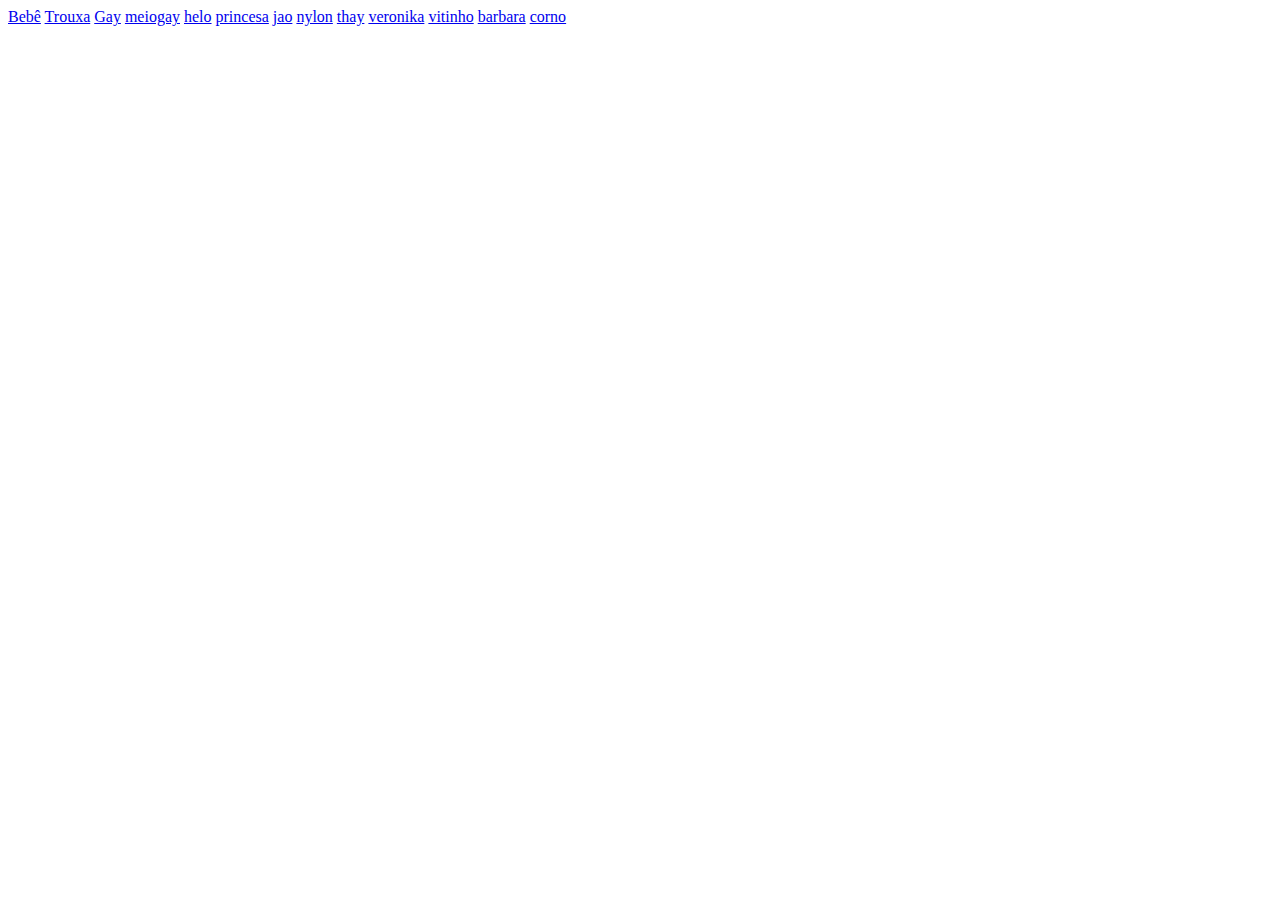
<file: index.html>
<!DOCTYPE html>
<html lang="pt-BR">
  <head>
    <meta charset="UTF-8" />
    <meta http-equiv="X-UA-Compatible" content="IE=edge" />
    <meta name="viewport" content="width=device-width, initial-scale=1.0" />
    <title>Administrativo</title>
  </head>
  <body>
    <a href="bebe.html">Bebê</a>
    <a href="trouxa.html">Trouxa</a>
    <a href="gay.html">Gay</a>
    <a href="meiogay.html">meiogay</a>
    <a href="helo.html">helo</a>
    <a href="princesa.html">princesa</a>
    <a href="jao.html">jao</a>
    <a href="nylon.html">nylon</a>
    <a href="thay.html">thay</a>
    <a href="veronika.html">veronika</a>
    <a href="vitinho.html">vitinho</a>
    <a href="barbara.html">barbara</a>
    <a href="corno.html">corno</a>
  </body>
</html>
</file>
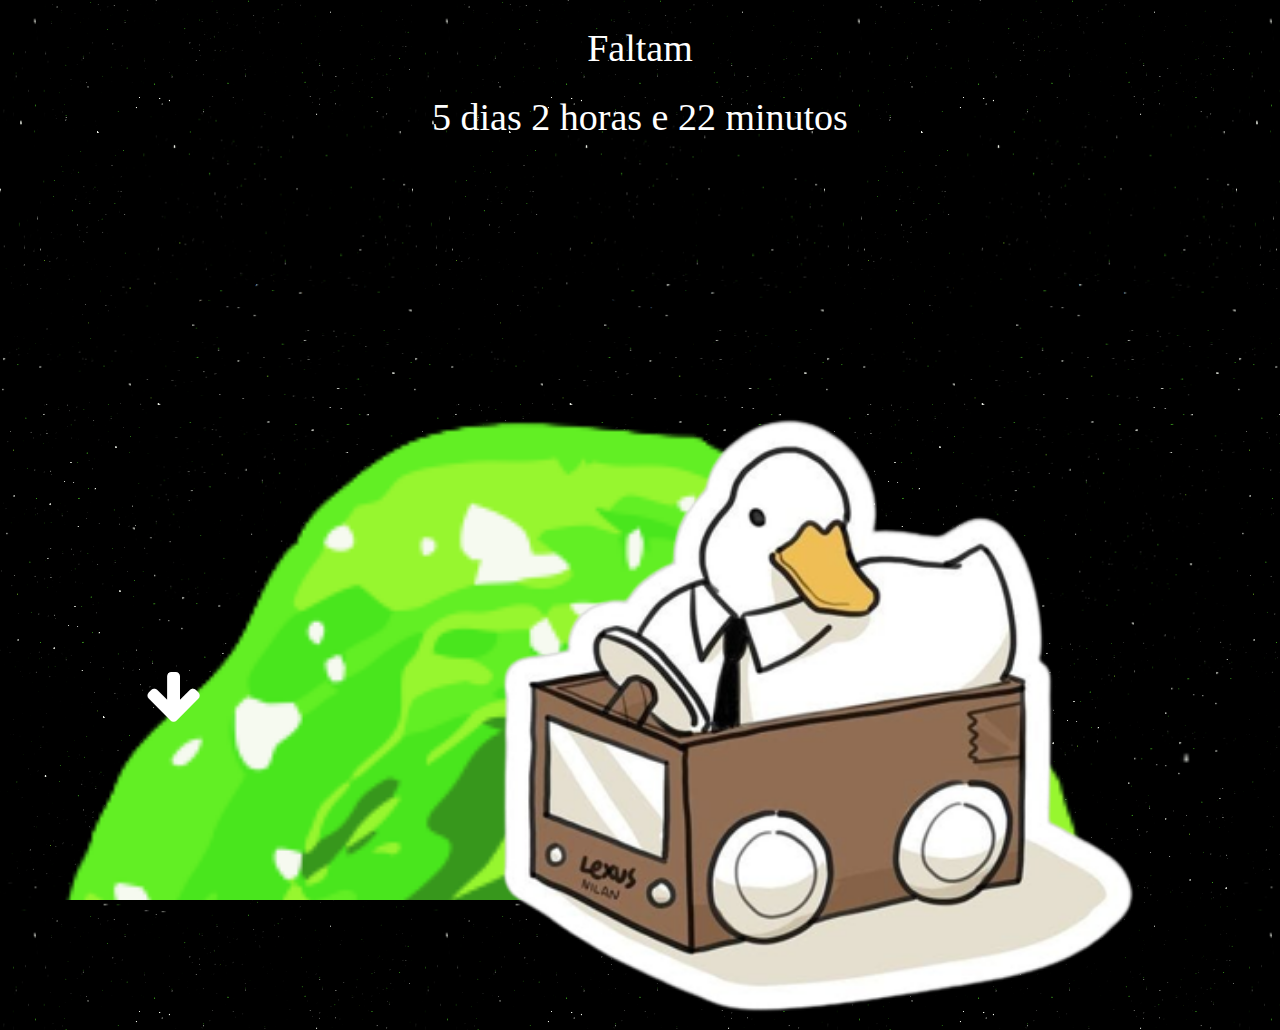
<file: amanda.html>
<!DOCTYPE html>
<html lang="pt-BR">
  <head>
    <meta charset="UTF-8" />
    <meta http-equiv="X-UA-Compatible" content="IE=edge" />
    <meta name="viewport" content="width=device-width, initial-scale=1.0" />
    <title>Convite</title>
    <script src="script/jquery-3.6.1.min.js"></script>
    <link rel="stylesheet" href="css/estilo.css" />
    <link rel="stylesheet" href="css/iphoneplus.css" />
    <link rel="stylesheet" href="font-awesome-4.7.0/css/font-awesome.min.css" />
    <script src="script/js.js"></script>
  </head>
  <body>
    <article id="background">
      <article id="container">
        <div id="cronometro">
          <p>Faltam</p>
          <p id="contador">5 dias 2 horas e 22 minutos</p>
        </div>
        <section id="principal">
          <p>
            Oie amandinha,<br />bem vim aqui te convidar para o meu aniversário
            de 18,conto com a sua presença
          </p>
        </section>
        <div id="seta-pato">
          <p><i class="fa fa-arrow-down"></i></p>
          <img src="imagens/pato.png" alt="pato" />
        </div>
      </article>
      <section id="local">
        <p>Data: Dia 10 de Janeiro<i class="fa fa-calendar"></i></p>
        <p>Hora: 19:30 <i class="fa fa-clock-o"></i></p>
        <p>Local: Herys Burger <i class="fa fa-map-pin"></i></p>
      </section>
      <section id="mapa">
        <iframe
          src="https://www.google.com/maps/embed?pb=!1m18!1m12!1m3!1d3600.0675797033755!2d-49.09234362546928!3d-25.53612573709754!2m3!1f0!2f0!3f0!3m2!1i1024!2i768!4f13.1!3m3!1m2!1s0x94dcf45079a9ca29%3A0xd0a8d3ae0badae80!2sHerys%20Burger%20%2F%20Borda%20do%20Campo!5e0!3m2!1spt-BR!2sbr!4v1671492594469!5m2!1spt-BR!2sbr"
          width="100%"
          height="100%"
          style="border: 0"
          allowfullscreen=""
          loading="lazy"
          referrerpolicy="no-referrer-when-downgrade"
        ></iframe>
      </section>
    </article>
  </body>
</html>
</file>
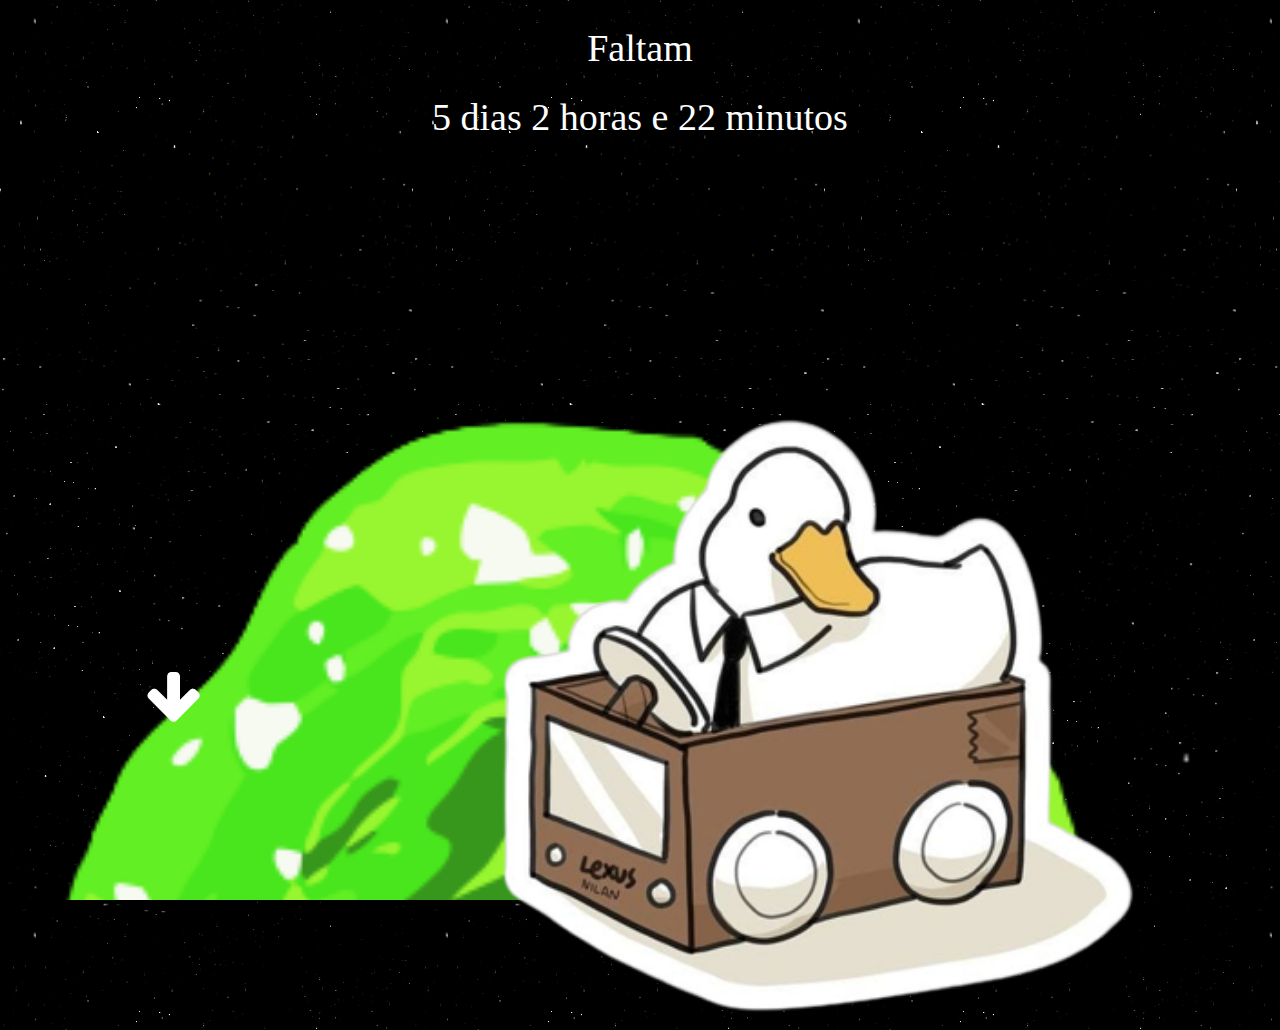
<file: barbara.html>
<!DOCTYPE html>
<html lang="pt-BR">
  <head>
    <meta charset="UTF-8" />
    <meta http-equiv="X-UA-Compatible" content="IE=edge" />
    <meta name="viewport" content="width=device-width, initial-scale=1.0" />
    <title>Convite</title>
    <script src="script/jquery-3.6.1.min.js"></script>
    <link rel="stylesheet" href="css/estilo.css" />
    <link rel="stylesheet" href="css/iphoneplus.css" />
    <link rel="stylesheet" href="font-awesome-4.7.0/css/font-awesome.min.css" />
    <script src="script/js.js"></script>
  </head>
  <body>
    <article id="background">
      <article id="container">
        <div id="cronometro">
          <p>Faltam</p>
          <p id="contador">5 dias 2 horas e 22 minutos</p>
        </div>
        <section id="principal">
          <p>
            Oie linda,<br />vim aqui te chamar para o meu aniversário de 18
            anos, conto com a sua presença
          </p>
        </section>
        <div id="seta-pato">
          <p><i class="fa fa-arrow-down"></i></p>
          <img src="imagens/pato.png" alt="pato" />
        </div>
      </article>
      <section id="local">
        <p>Data: Dia 10 de Janeiro<i class="fa fa-calendar"></i></p>
        <p>Hora: 19:30 <i class="fa fa-clock-o"></i></p>
        <p>Local: Herys Burger <i class="fa fa-map-pin"></i></p>
      </section>
      <section id="mapa">
        <iframe
          src="https://www.google.com/maps/embed?pb=!1m18!1m12!1m3!1d3600.0675797033755!2d-49.09234362546928!3d-25.53612573709754!2m3!1f0!2f0!3f0!3m2!1i1024!2i768!4f13.1!3m3!1m2!1s0x94dcf45079a9ca29%3A0xd0a8d3ae0badae80!2sHerys%20Burger%20%2F%20Borda%20do%20Campo!5e0!3m2!1spt-BR!2sbr!4v1671492594469!5m2!1spt-BR!2sbr"
          width="100%"
          height="100%"
          style="border: 0"
          allowfullscreen=""
          loading="lazy"
          referrerpolicy="no-referrer-when-downgrade"
        ></iframe>
      </section>
    </article>
  </body>
</html>
</file>
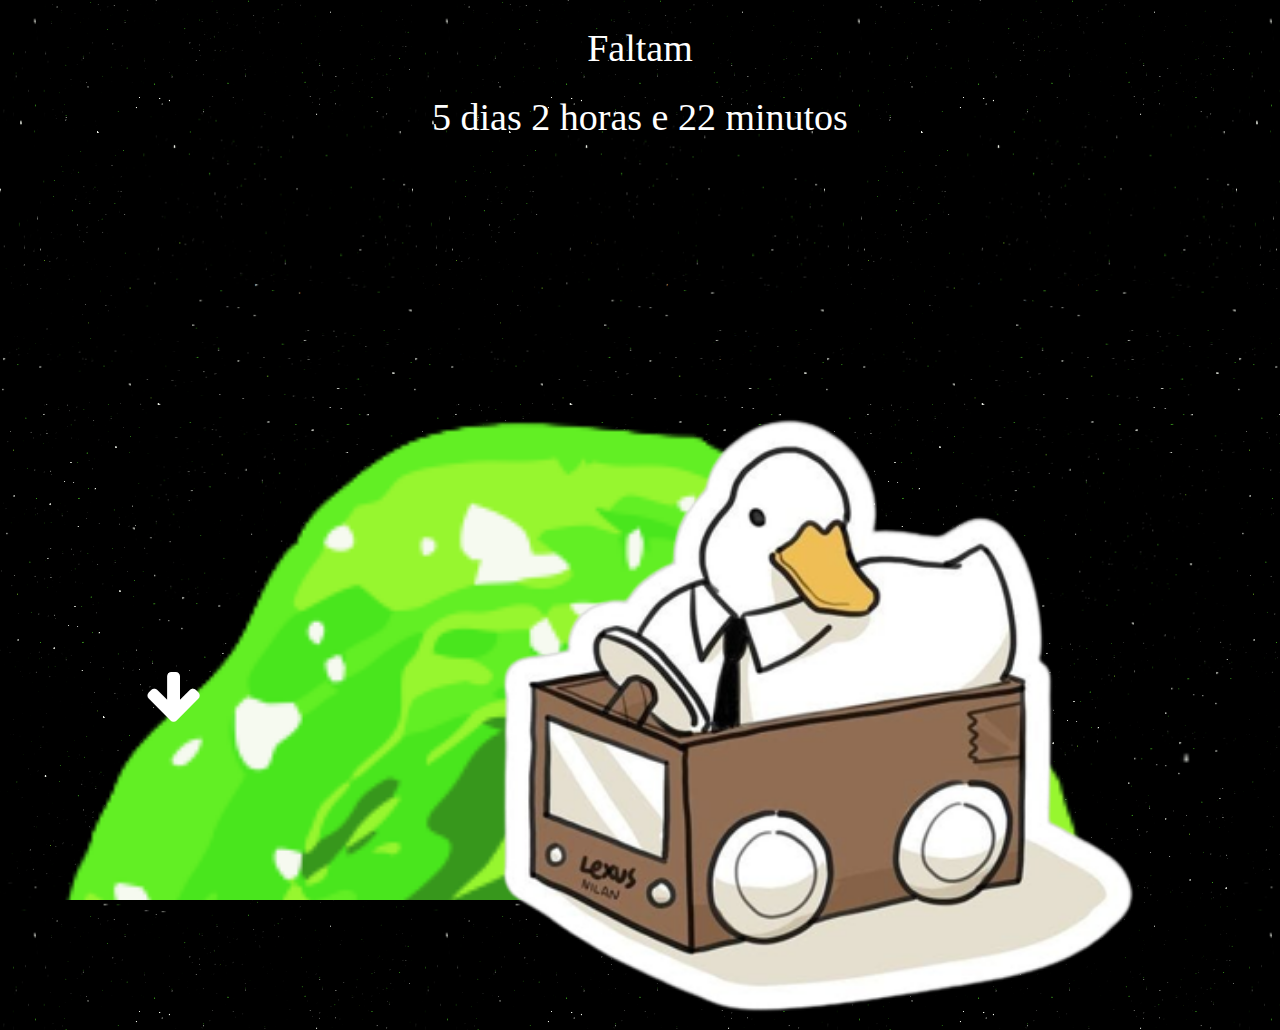
<file: bebe.html>
<!DOCTYPE html>
<html lang="pt-BR">
  <head>
    <meta charset="UTF-8" />
    <meta http-equiv="X-UA-Compatible" content="IE=edge" />
    <meta name="viewport" content="width=device-width, initial-scale=1.0" />
    <title>Convite</title>
    <script src="script/jquery-3.6.1.min.js"></script>
    <link rel="stylesheet" href="css/estilo.css" />
    <link rel="stylesheet" href="font-awesome-4.7.0/css/font-awesome.min.css" />
    <script src="script/js.js"></script>
  </head>
  <body>
    <article id="background">
      <article id="container">
        <div id="cronometro">
          <p>Faltam</p>
          <p id="contador">5 dias 2 horas e 22 minutos</p>
        </div>
        <section id="principal">
          <p>
            Oii bebê,<br />
            vim aqui te chamar para o meu aniversário de 18 anos, conto com a
            sua presença
          </p>
        </section>
        <div id="seta-pato">
          <p><i class="fa fa-arrow-down"></i></p>
          <img src="imagens/pato.png" alt="pato" />
        </div>
      </article>
      <section id="local">
        <p>Data: Dia 10 de Janeiro<i class="fa fa-calendar"></i></p>
        <p>Hora: 19:30 <i class="fa fa-clock-o"></i></p>
        <p>Local: Herys Burger <i class="fa fa-map-pin"></i></p>
      </section>
      <section id="mapa">
        <iframe
          src="https://www.google.com/maps/embed?pb=!1m18!1m12!1m3!1d3600.0675797033755!2d-49.09234362546928!3d-25.53612573709754!2m3!1f0!2f0!3f0!3m2!1i1024!2i768!4f13.1!3m3!1m2!1s0x94dcf45079a9ca29%3A0xd0a8d3ae0badae80!2sHerys%20Burger%20%2F%20Borda%20do%20Campo!5e0!3m2!1spt-BR!2sbr!4v1671492594469!5m2!1spt-BR!2sbr"
          width="100%"
          height="100%"
          style="border: 0"
          allowfullscreen=""
          loading="lazy"
          referrerpolicy="no-referrer-when-downgrade"
        ></iframe>
      </section>
    </article>
  </body>
</html>
</file>
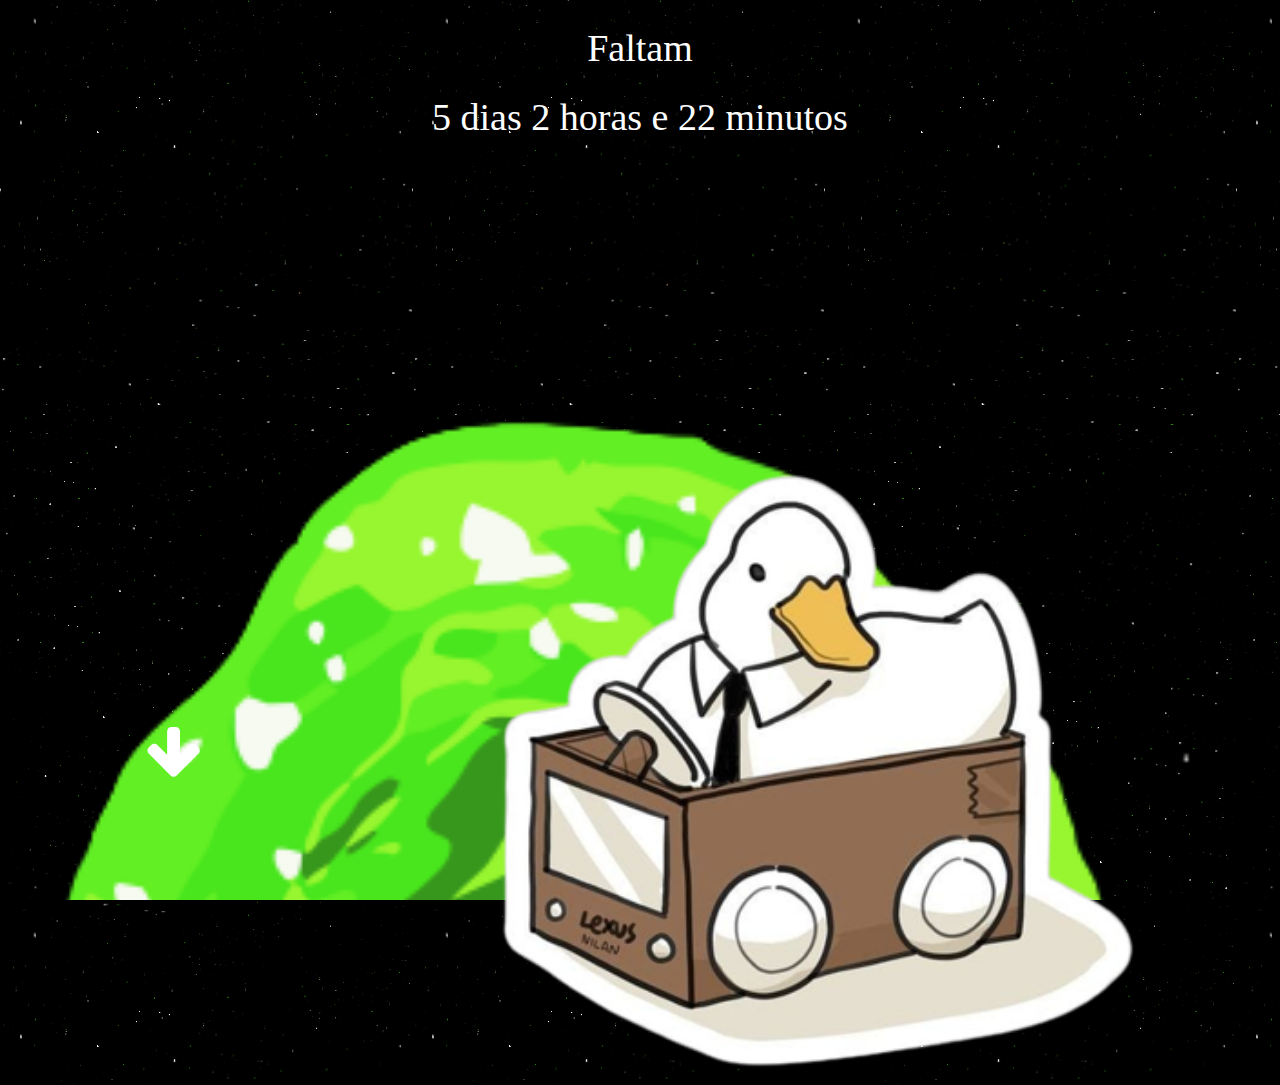
<file: corno.html>
<!DOCTYPE html>
<html lang="pt-BR">
  <head>
    <meta charset="UTF-8" />
    <meta http-equiv="X-UA-Compatible" content="IE=edge" />
    <meta name="viewport" content="width=device-width, initial-scale=1.0" />
    <title>Convite</title>
    <script src="script/jquery-3.6.1.min.js"></script>
    <link rel="stylesheet" href="css/iphoneplus.css" />
    <link rel="stylesheet" href="css/estilo.css" />
    <link rel="stylesheet" href="font-awesome-4.7.0/css/font-awesome.min.css" />
    <script src="script/js.js"></script>
  </head>
  <body>
    <article id="background">
      <article id="container">
        <div id="cronometro">
          <p>Faltam</p>
          <p id="contador">5 dias 2 horas e 22 minutos</p>
        </div>
        <section id="principal">
          <p>
            Opa corno,<br />vim aqui te chamar para o meu aniversário de 18
            anos, espero<br />
            vc lá
          </p>
        </section>
        <div id="seta-pato">
          <p><i class="fa fa-arrow-down"></i></p>
          <img src="imagens/pato.png" alt="pato" />
        </div>
      </article>
      <section id="local">
        <p>Data: Dia 10 de Janeiro<i class="fa fa-calendar"></i></p>
        <p>Hora: 19:30 <i class="fa fa-clock-o"></i></p>
        <p>Local: Herys Burger <i class="fa fa-map-pin"></i></p>
      </section>
      <section id="mapa">
        <iframe
          src="https://www.google.com/maps/embed?pb=!1m18!1m12!1m3!1d3600.0675797033755!2d-49.09234362546928!3d-25.53612573709754!2m3!1f0!2f0!3f0!3m2!1i1024!2i768!4f13.1!3m3!1m2!1s0x94dcf45079a9ca29%3A0xd0a8d3ae0badae80!2sHerys%20Burger%20%2F%20Borda%20do%20Campo!5e0!3m2!1spt-BR!2sbr!4v1671492594469!5m2!1spt-BR!2sbr"
          width="100%"
          height="100%"
          style="border: 0"
          allowfullscreen=""
          loading="lazy"
          referrerpolicy="no-referrer-when-downgrade"
        ></iframe>
      </section>
    </article>
  </body>
</html>
</file>
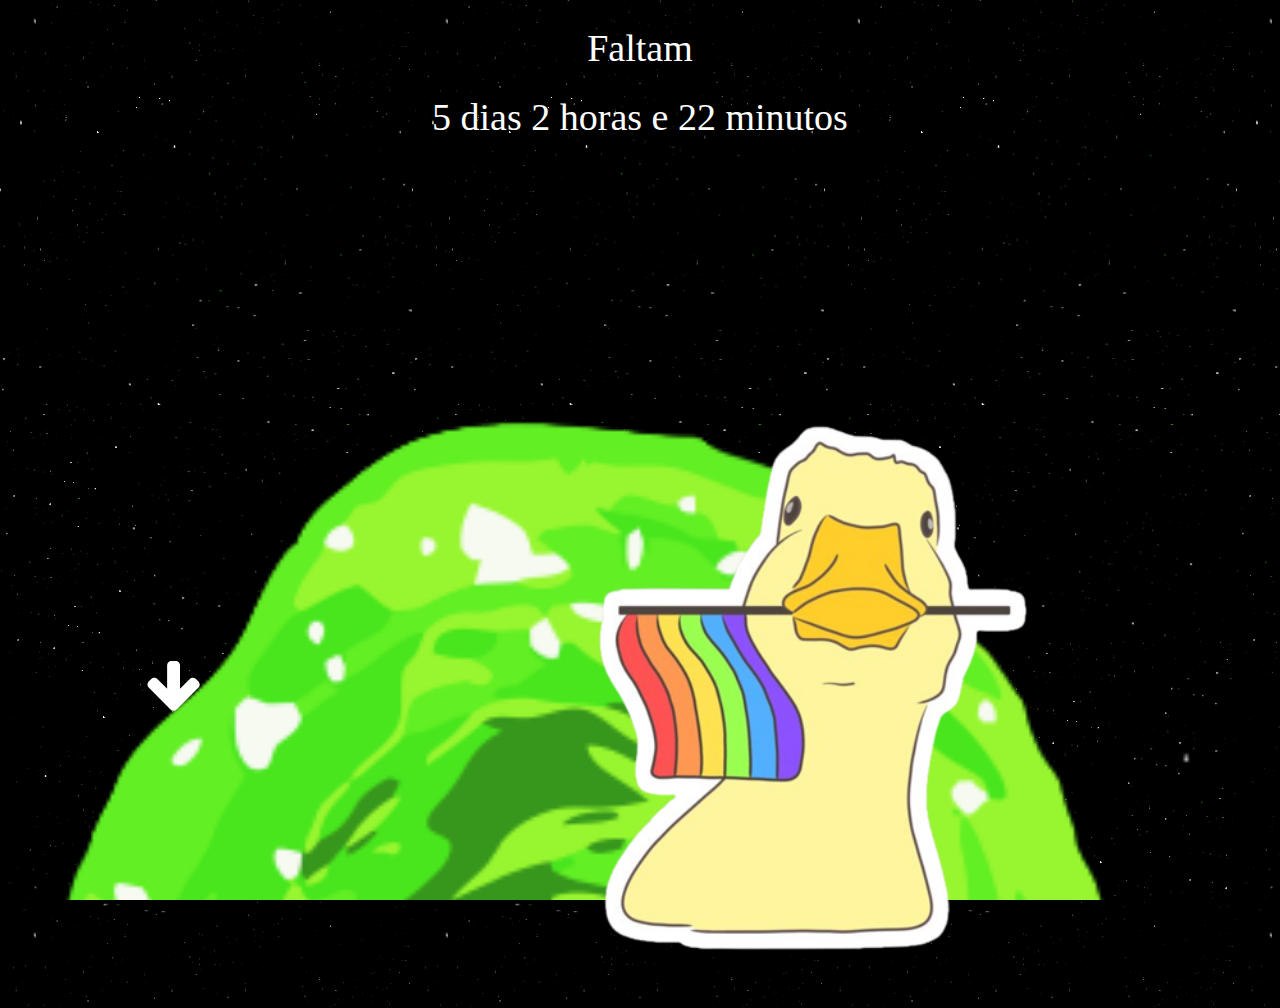
<file: gay.html>
<!DOCTYPE html>
<html lang="pt-BR">
  <head>
    <meta charset="UTF-8" />
    <meta http-equiv="X-UA-Compatible" content="IE=edge" />
    <meta name="viewport" content="width=device-width, initial-scale=1.0" />
    <title>Convite</title>
    <script src="script/jquery-3.6.1.min.js"></script>
    <link rel="stylesheet" href="css/estilo.css" />
    <link rel="stylesheet" href="css/iphoneplus.css" />
    <link rel="stylesheet" href="font-awesome-4.7.0/css/font-awesome.min.css" />
    <script src="script/js.js"></script>
  </head>
  <body>
    <article id="background">
      <article id="container">
        <div id="cronometro">
          <p>Faltam</p>
          <p id="contador">5 dias 2 horas e 22 minutos</p>
        </div>
        <section id="principal">
          <p>
            Meu gay<br />
            vim te chamar para festejar meu aniversário, espero que vc possa ir
            gazela.
          </p>
        </section>
        <div id="seta-pato">
          <p><i class="fa fa-arrow-down"></i></p>
          <img src="imagens/patogay.png" alt="pato" />
        </div>
      </article>
      <section id="local">
        <p>Data: Dia 10 de Janeiro<i class="fa fa-calendar"></i></p>
        <p>Hora: 19:30 <i class="fa fa-clock-o"></i></p>
        <p>Local: Herys Burger <i class="fa fa-map-pin"></i></p>
      </section>
      <section id="mapa">
        <iframe
          src="https://www.google.com/maps/embed?pb=!1m18!1m12!1m3!1d3600.0675797033755!2d-49.09234362546928!3d-25.53612573709754!2m3!1f0!2f0!3f0!3m2!1i1024!2i768!4f13.1!3m3!1m2!1s0x94dcf45079a9ca29%3A0xd0a8d3ae0badae80!2sHerys%20Burger%20%2F%20Borda%20do%20Campo!5e0!3m2!1spt-BR!2sbr!4v1671492594469!5m2!1spt-BR!2sbr"
          width="100%"
          height="100%"
          style="border: 0"
          allowfullscreen=""
          loading="lazy"
          referrerpolicy="no-referrer-when-downgrade"
        ></iframe>
      </section>
    </article>
  </body>
</html>
</file>
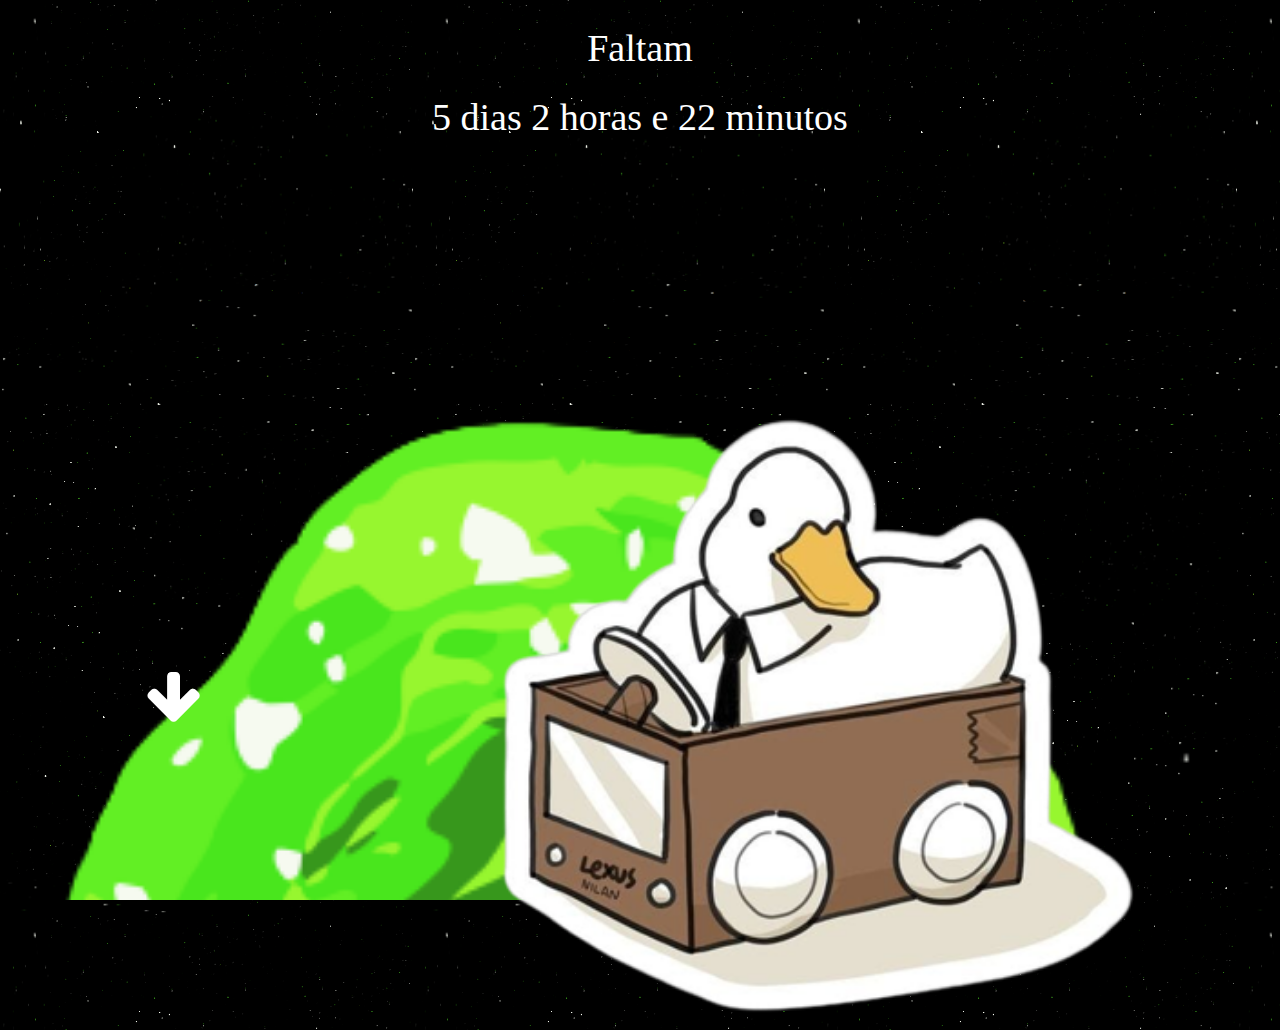
<file: helo.html>
<!DOCTYPE html>
<html lang="pt-BR">
  <head>
    <meta charset="UTF-8" />
    <meta http-equiv="X-UA-Compatible" content="IE=edge" />
    <meta name="viewport" content="width=device-width, initial-scale=1.0" />
    <title>Convite</title>
    <script src="script/jquery-3.6.1.min.js"></script>
    <link rel="stylesheet" href="css/estilo.css" />
    <link rel="stylesheet" href="css/iphoneplus.css" />
    <link rel="stylesheet" href="font-awesome-4.7.0/css/font-awesome.min.css" />
    <script src="script/js.js"></script>
  </head>
  <body>
    <article id="background">
      <article id="container">
        <div id="cronometro">
          <p>Faltam</p>
          <p id="contador">5 dias 2 horas e 22 minutos</p>
        </div>
        <section id="principal">
          <p>
            Oie heloo,<br />bem vim aqui te chamar para o meu aniversário de 18
            anos, espero vc lá
          </p>
        </section>
        <div id="seta-pato">
          <p><i class="fa fa-arrow-down"></i></p>
          <img src="imagens/pato.png" alt="pato" />
        </div>
      </article>
      <section id="local">
        <p>Data: Dia 10 de Janeiro<i class="fa fa-calendar"></i></p>
        <p>Hora: 19:30 <i class="fa fa-clock-o"></i></p>
        <p>Local: Herys Burger <i class="fa fa-map-pin"></i></p>
      </section>
      <section id="mapa">
        <iframe
          src="https://www.google.com/maps/embed?pb=!1m18!1m12!1m3!1d3600.0675797033755!2d-49.09234362546928!3d-25.53612573709754!2m3!1f0!2f0!3f0!3m2!1i1024!2i768!4f13.1!3m3!1m2!1s0x94dcf45079a9ca29%3A0xd0a8d3ae0badae80!2sHerys%20Burger%20%2F%20Borda%20do%20Campo!5e0!3m2!1spt-BR!2sbr!4v1671492594469!5m2!1spt-BR!2sbr"
          width="100%"
          height="100%"
          style="border: 0"
          allowfullscreen=""
          loading="lazy"
          referrerpolicy="no-referrer-when-downgrade"
        ></iframe>
      </section>
    </article>
  </body>
</html>
</file>
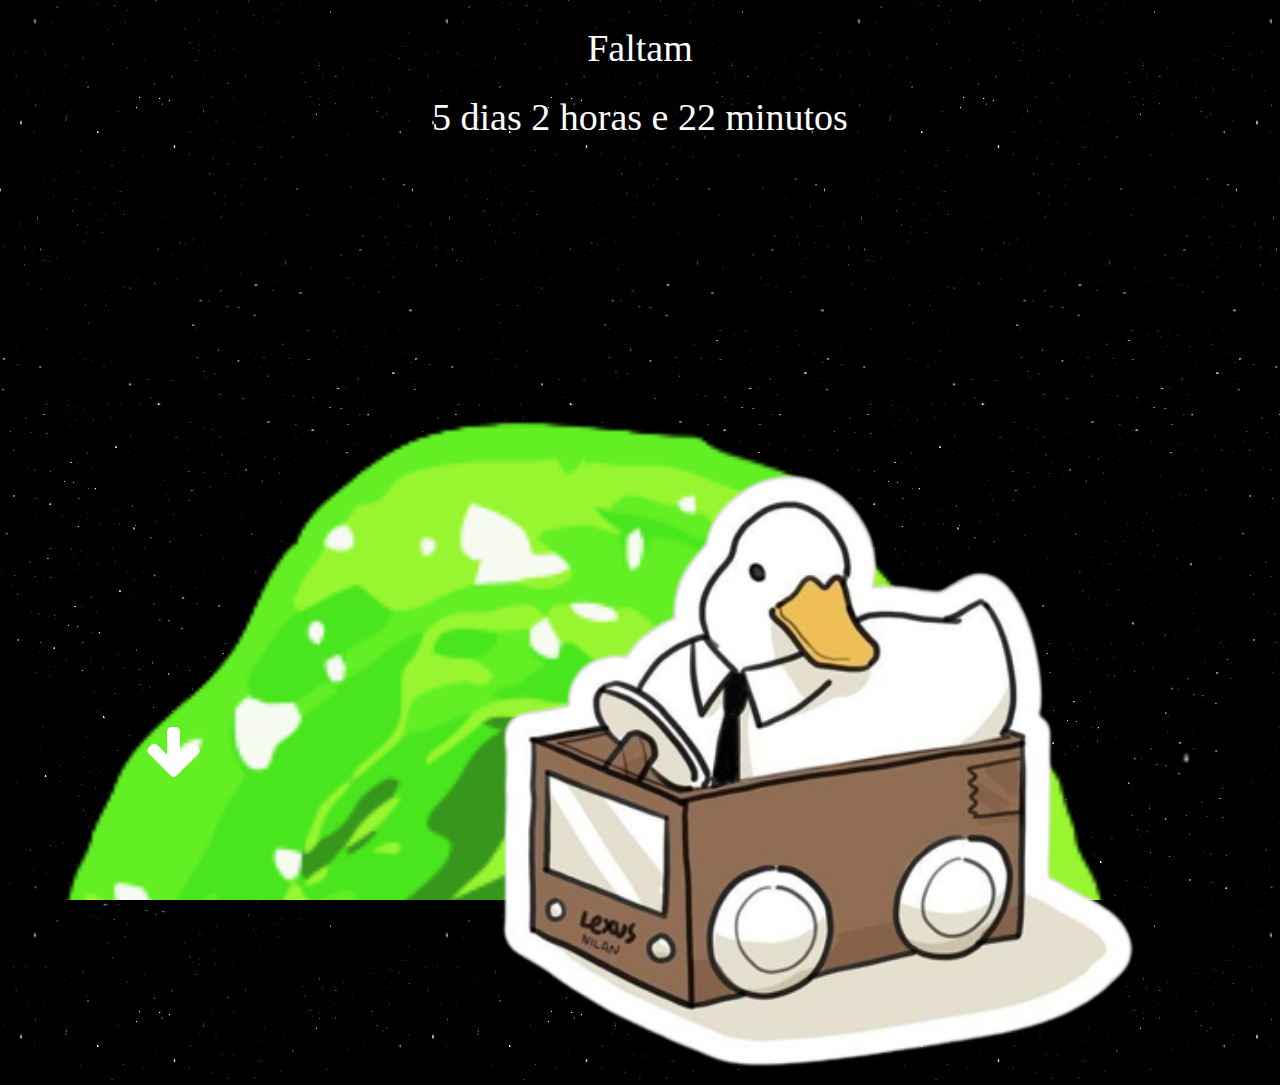
<file: jao.html>
<!DOCTYPE html>
<html lang="pt-BR">
  <head>
    <meta charset="UTF-8" />
    <meta http-equiv="X-UA-Compatible" content="IE=edge" />
    <meta name="viewport" content="width=device-width, initial-scale=1.0" />
    <title>Convite</title>
    <script src="script/jquery-3.6.1.min.js"></script>
    <link rel="stylesheet" href="css/iphoneplus.css" />
    <link rel="stylesheet" href="css/estilo.css" />
    <link rel="stylesheet" href="font-awesome-4.7.0/css/font-awesome.min.css" />
    <script src="script/js.js"></script>
  </head>
  <body>
    <article id="background">
      <article id="container">
        <div id="cronometro">
          <p>Faltam</p>
          <p id="contador">5 dias 2 horas e 22 minutos</p>
        </div>
        <section id="principal">
          <p>
            Opa Jão,<br />
            vim aqui te convidar <br />
            para o meu aniversário de 18 anos conto com<br />
            a sua presença
          </p>
        </section>
        <div id="seta-pato">
          <p><i class="fa fa-arrow-down"></i></p>
          <img src="imagens/pato.png" alt="pato" />
        </div>
      </article>
      <section id="local">
        <p>Data: Dia 10 de Janeiro<i class="fa fa-calendar"></i></p>
        <p>Hora: 19:30 <i class="fa fa-clock-o"></i></p>
        <p>Local: Herys Burger <i class="fa fa-map-pin"></i></p>
      </section>
      <section id="mapa">
        <iframe
          src="https://www.google.com/maps/embed?pb=!1m18!1m12!1m3!1d3600.0675797033755!2d-49.09234362546928!3d-25.53612573709754!2m3!1f0!2f0!3f0!3m2!1i1024!2i768!4f13.1!3m3!1m2!1s0x94dcf45079a9ca29%3A0xd0a8d3ae0badae80!2sHerys%20Burger%20%2F%20Borda%20do%20Campo!5e0!3m2!1spt-BR!2sbr!4v1671492594469!5m2!1spt-BR!2sbr"
          width="100%"
          height="100%"
          style="border: 0"
          allowfullscreen=""
          loading="lazy"
          referrerpolicy="no-referrer-when-downgrade"
        ></iframe>
      </section>
    </article>
  </body>
</html>
</file>
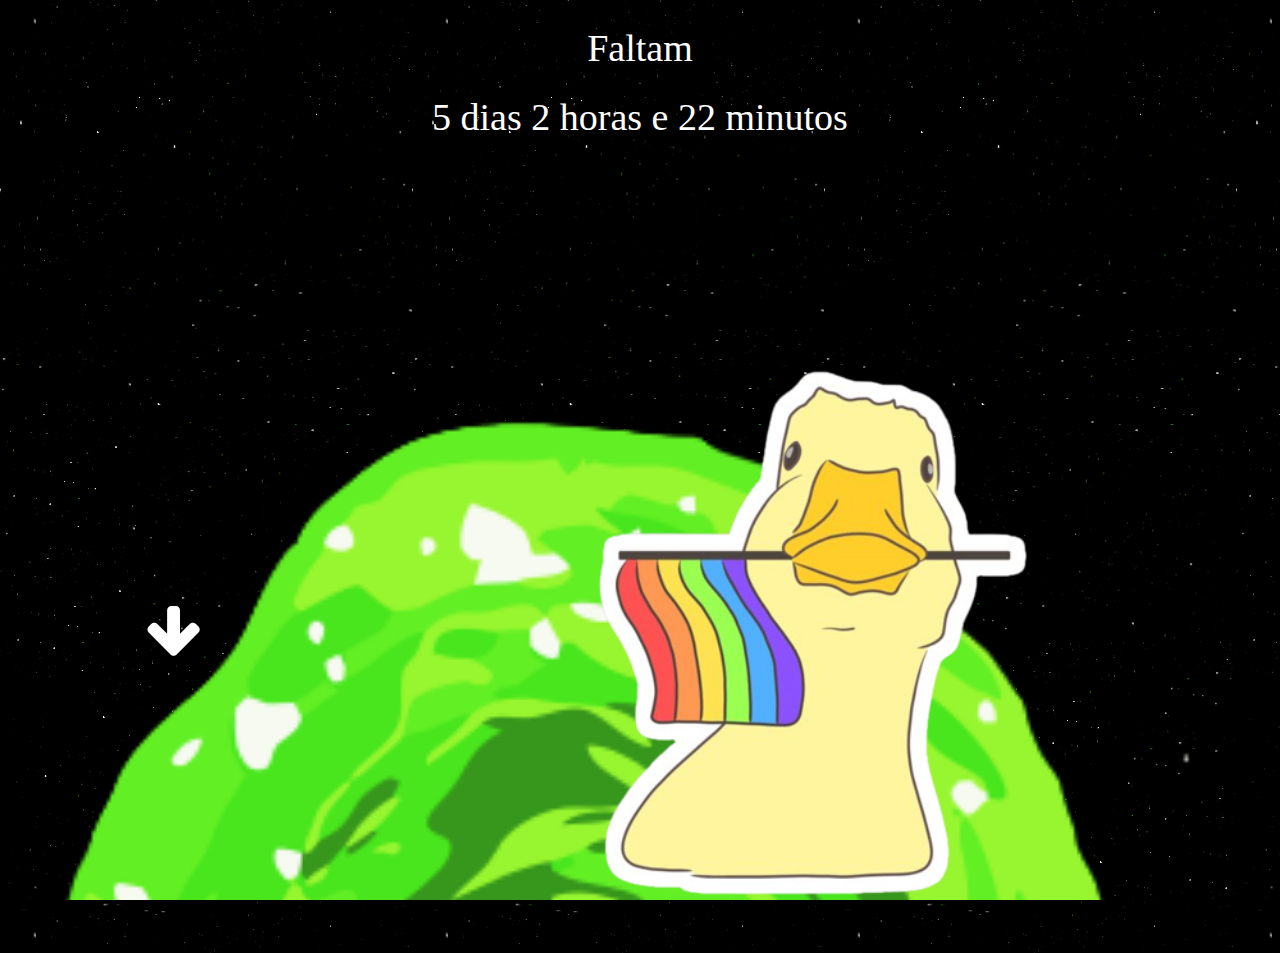
<file: meiogay.html>
<!DOCTYPE html>
<html lang="pt-BR">
  <head>
    <meta charset="UTF-8" />
    <meta http-equiv="X-UA-Compatible" content="IE=edge" />
    <meta name="viewport" content="width=device-width, initial-scale=1.0" />
    <title>Convite</title>
    <script src="script/jquery-3.6.1.min.js"></script>
    <link rel="stylesheet" href="css/estilo.css" />
    <link rel="stylesheet" href="css/iphoneplus.css" />
    <link rel="stylesheet" href="font-awesome-4.7.0/css/font-awesome.min.css" />
    <script src="script/js.js"></script>
  </head>
  <body>
    <article id="background">
      <article id="container">
        <div id="cronometro">
          <p>Faltam</p>
          <p id="contador">5 dias 2 horas e 22 minutos</p>
        </div>
        <section id="principal">
          <p>
            Oie meio gay,vim te chamar para o meu aniversário de 18 anos, conto
            com a sua presença.
          </p>
        </section>
        <div id="seta-pato">
          <p><i class="fa fa-arrow-down"></i></p>
          <img src="imagens/patogay.png" alt="pato" />
        </div>
      </article>
      <section id="local">
        <p>Data: Dia 10 de Janeiro<i class="fa fa-calendar"></i></p>
        <p>Hora: 19:30 <i class="fa fa-clock-o"></i></p>
        <p>Local: Herys Burger <i class="fa fa-map-pin"></i></p>
      </section>
      <section id="mapa">
        <iframe
          src="https://www.google.com/maps/embed?pb=!1m18!1m12!1m3!1d3600.0675797033755!2d-49.09234362546928!3d-25.53612573709754!2m3!1f0!2f0!3f0!3m2!1i1024!2i768!4f13.1!3m3!1m2!1s0x94dcf45079a9ca29%3A0xd0a8d3ae0badae80!2sHerys%20Burger%20%2F%20Borda%20do%20Campo!5e0!3m2!1spt-BR!2sbr!4v1671492594469!5m2!1spt-BR!2sbr"
          width="100%"
          height="100%"
          style="border: 0"
          allowfullscreen=""
          loading="lazy"
          referrerpolicy="no-referrer-when-downgrade"
        ></iframe>
      </section>
    </article>
  </body>
</html>
</file>
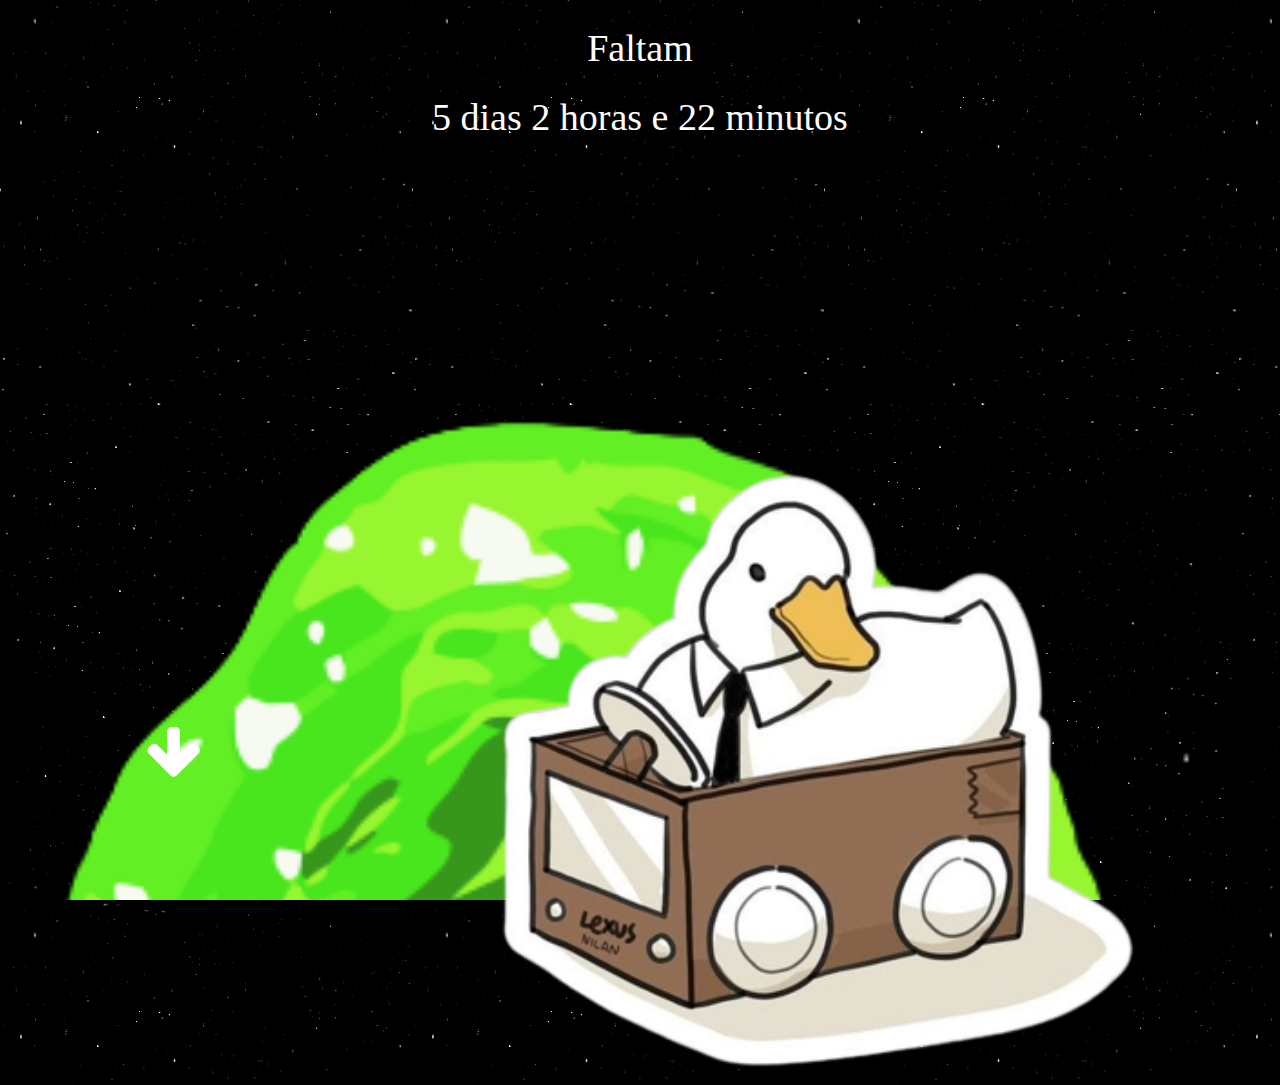
<file: nylon.html>
<!DOCTYPE html>
<html lang="pt-BR">
  <head>
    <meta charset="UTF-8" />
    <meta http-equiv="X-UA-Compatible" content="IE=edge" />
    <meta name="viewport" content="width=device-width, initial-scale=1.0" />
    <title>Convite</title>
    <script src="script/jquery-3.6.1.min.js"></script>
    <link rel="stylesheet" href="css/iphoneplus.css" />
    <link rel="stylesheet" href="css/estilo.css" />
    <link rel="stylesheet" href="font-awesome-4.7.0/css/font-awesome.min.css" />
    <script src="script/js.js"></script>
  </head>
  <body>
    <article id="background">
      <article id="container">
        <div id="cronometro">
          <p>Faltam</p>
          <p id="contador">5 dias 2 horas e 22 minutos</p>
        </div>
        <section id="principal">
          <p>
            Oii nylon,<br />vim aqui te chamar para o meu aniversário de 18
            anos, espero vc <br />lá ok?
          </p>
        </section>
        <div id="seta-pato">
          <p><i class="fa fa-arrow-down"></i></p>
          <img src="imagens/pato.png" alt="pato" />
        </div>
      </article>
      <section id="local">
        <p>Data: Dia 10 de Janeiro<i class="fa fa-calendar"></i></p>
        <p>Hora: 19:30 <i class="fa fa-clock-o"></i></p>
        <p>Local: Herys Burger <i class="fa fa-map-pin"></i></p>
      </section>
      <section id="mapa">
        <iframe
          src="https://www.google.com/maps/embed?pb=!1m18!1m12!1m3!1d3600.0675797033755!2d-49.09234362546928!3d-25.53612573709754!2m3!1f0!2f0!3f0!3m2!1i1024!2i768!4f13.1!3m3!1m2!1s0x94dcf45079a9ca29%3A0xd0a8d3ae0badae80!2sHerys%20Burger%20%2F%20Borda%20do%20Campo!5e0!3m2!1spt-BR!2sbr!4v1671492594469!5m2!1spt-BR!2sbr"
          width="100%"
          height="100%"
          style="border: 0"
          allowfullscreen=""
          loading="lazy"
          referrerpolicy="no-referrer-when-downgrade"
        ></iframe>
      </section>
    </article>
  </body>
</html>
</file>
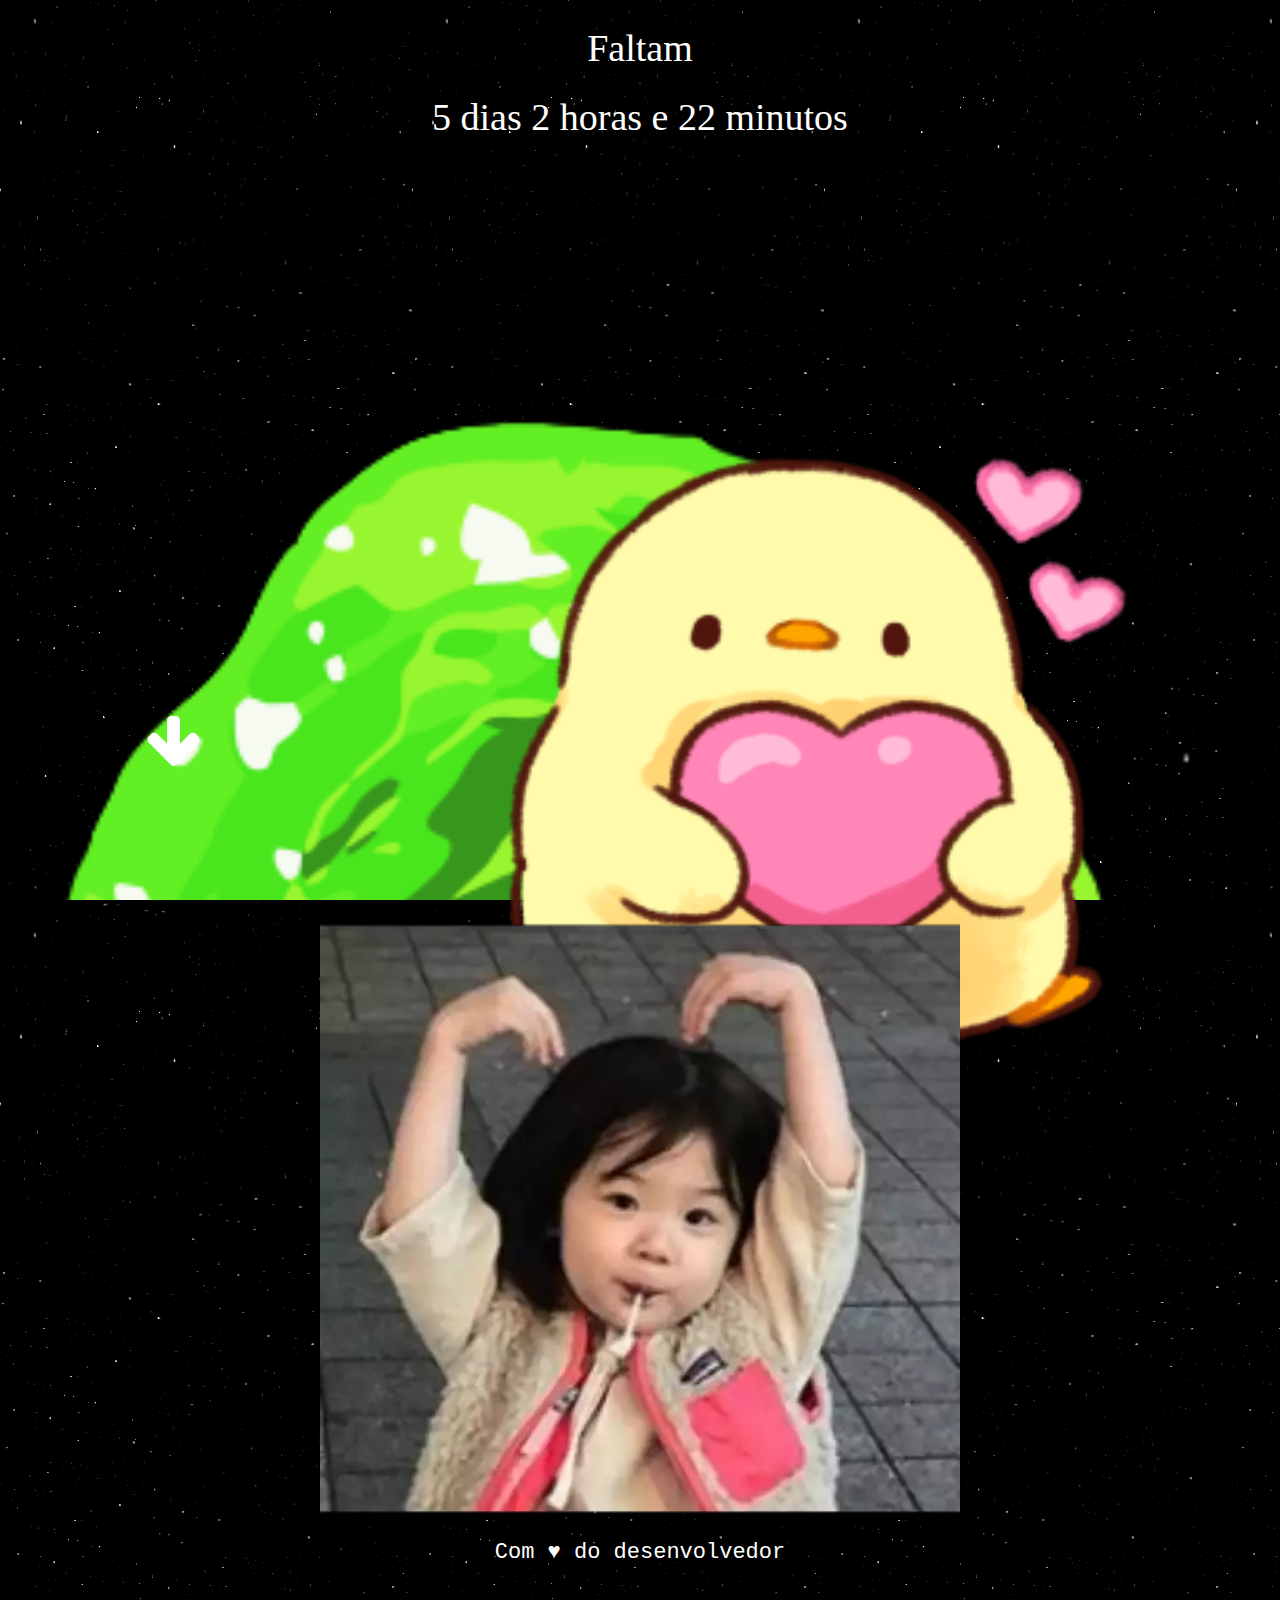
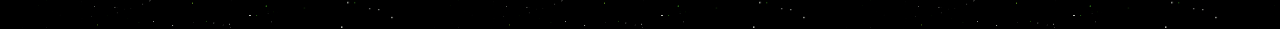
<file: princesa.html>
<!DOCTYPE html>
<html lang="pt-BR">
  <head>
    <meta charset="UTF-8" />
    <meta http-equiv="X-UA-Compatible" content="IE=edge" />
    <meta name="viewport" content="width=device-width, initial-scale=1.0" />
    <title>Convite</title>
    <script src="script/jquery-3.6.1.min.js"></script>
    <link rel="stylesheet" href="css/estilo.css" />
    <link rel="stylesheet" href="css/iphoneplus.css" />
    <link rel="stylesheet" href="font-awesome-4.7.0/css/font-awesome.min.css" />
    <script src="script/js.js"></script>
  </head>
  <body>
    <article id="background">
      <article id="container">
        <div id="cronometro">
          <p>Faltam</p>
          <p id="contador">5 dias 2 horas e 22 minutos</p>
        </div>
        <section id="principal">
          <p>
            Oie<br />
            princesa, vim aqui te convidar para o meu aniversário de 18 anos,
            espero <br />vc lá
          </p>
        </section>
        <div id="seta-pato">
          <p><i class="fa fa-arrow-down"></i></p>
          <img src="imagens/cute.png" alt="pato" />
        </div>
      </article>
      <section id="local">
        <p>Data: Dia 10 de Janeiro<i class="fa fa-calendar"></i></p>
        <p>Hora: 19:30 <i class="fa fa-clock-o"></i></p>
        <p>Local: Herys Burger <i class="fa fa-map-pin"></i></p>
      </section>
      <section id="mapa">
        <iframe
          src="https://www.google.com/maps/embed?pb=!1m18!1m12!1m3!1d3600.0675797033755!2d-49.09234362546928!3d-25.53612573709754!2m3!1f0!2f0!3f0!3m2!1i1024!2i768!4f13.1!3m3!1m2!1s0x94dcf45079a9ca29%3A0xd0a8d3ae0badae80!2sHerys%20Burger%20%2F%20Borda%20do%20Campo!5e0!3m2!1spt-BR!2sbr!4v1671492594469!5m2!1spt-BR!2sbr"
          width="100%"
          height="100%"
          style="border: 0"
          allowfullscreen=""
          loading="lazy"
          referrerpolicy="no-referrer-when-downgrade"
        ></iframe>
      </section>
      <section id="secret">
        <img src="imagens/fofa.jpg" alt="fofa" />
        <p>Com ♥ do desenvolvedor</p>
      </section>
    </article>
  </body>
</html>
</file>
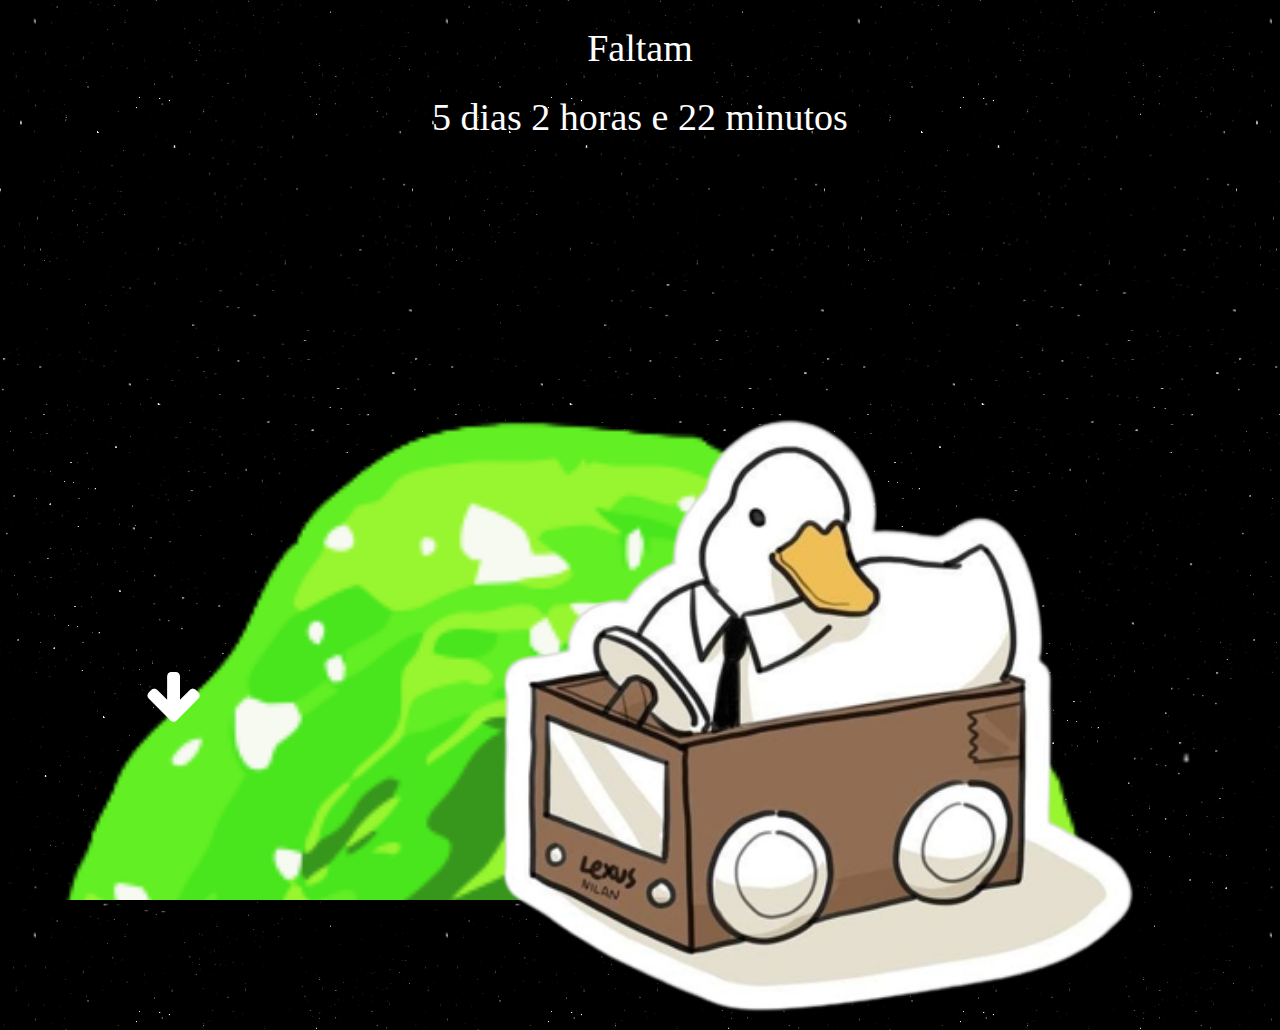
<file: thay.html>
<!DOCTYPE html>
<html lang="pt-BR">
  <head>
    <meta charset="UTF-8" />
    <meta http-equiv="X-UA-Compatible" content="IE=edge" />
    <meta name="viewport" content="width=device-width, initial-scale=1.0" />
    <title>Convite</title>
    <script src="script/jquery-3.6.1.min.js"></script>
    <link rel="stylesheet" href="css/estilo.css" />
    <link rel="stylesheet" href="css/iphoneplus.css" />
    <link rel="stylesheet" href="font-awesome-4.7.0/css/font-awesome.min.css" />
    <script src="script/js.js"></script>
  </head>
  <body>
    <article id="background">
      <article id="container">
        <div id="cronometro">
          <p>Faltam</p>
          <p id="contador">5 dias 2 horas e 22 minutos</p>
        </div>
        <section id="principal">
          <p>
            Oie thay,<br />tudo bem? Então vim aqui te chamar para o meu
            aniversário de 18 anos, espero vc lá
          </p>
        </section>
        <div id="seta-pato">
          <p><i class="fa fa-arrow-down"></i></p>
          <img src="imagens/pato.png" alt="pato" />
        </div>
      </article>
      <section id="local">
        <p>Data: Dia 10 de Janeiro<i class="fa fa-calendar"></i></p>
        <p>Hora: 19:30 <i class="fa fa-clock-o"></i></p>
        <p>Local: Herys Burger <i class="fa fa-map-pin"></i></p>
      </section>
      <section id="mapa">
        <iframe
          src="https://www.google.com/maps/embed?pb=!1m18!1m12!1m3!1d3600.0675797033755!2d-49.09234362546928!3d-25.53612573709754!2m3!1f0!2f0!3f0!3m2!1i1024!2i768!4f13.1!3m3!1m2!1s0x94dcf45079a9ca29%3A0xd0a8d3ae0badae80!2sHerys%20Burger%20%2F%20Borda%20do%20Campo!5e0!3m2!1spt-BR!2sbr!4v1671492594469!5m2!1spt-BR!2sbr"
          width="100%"
          height="100%"
          style="border: 0"
          allowfullscreen=""
          loading="lazy"
          referrerpolicy="no-referrer-when-downgrade"
        ></iframe>
      </section>
    </article>
  </body>
</html>
</file>
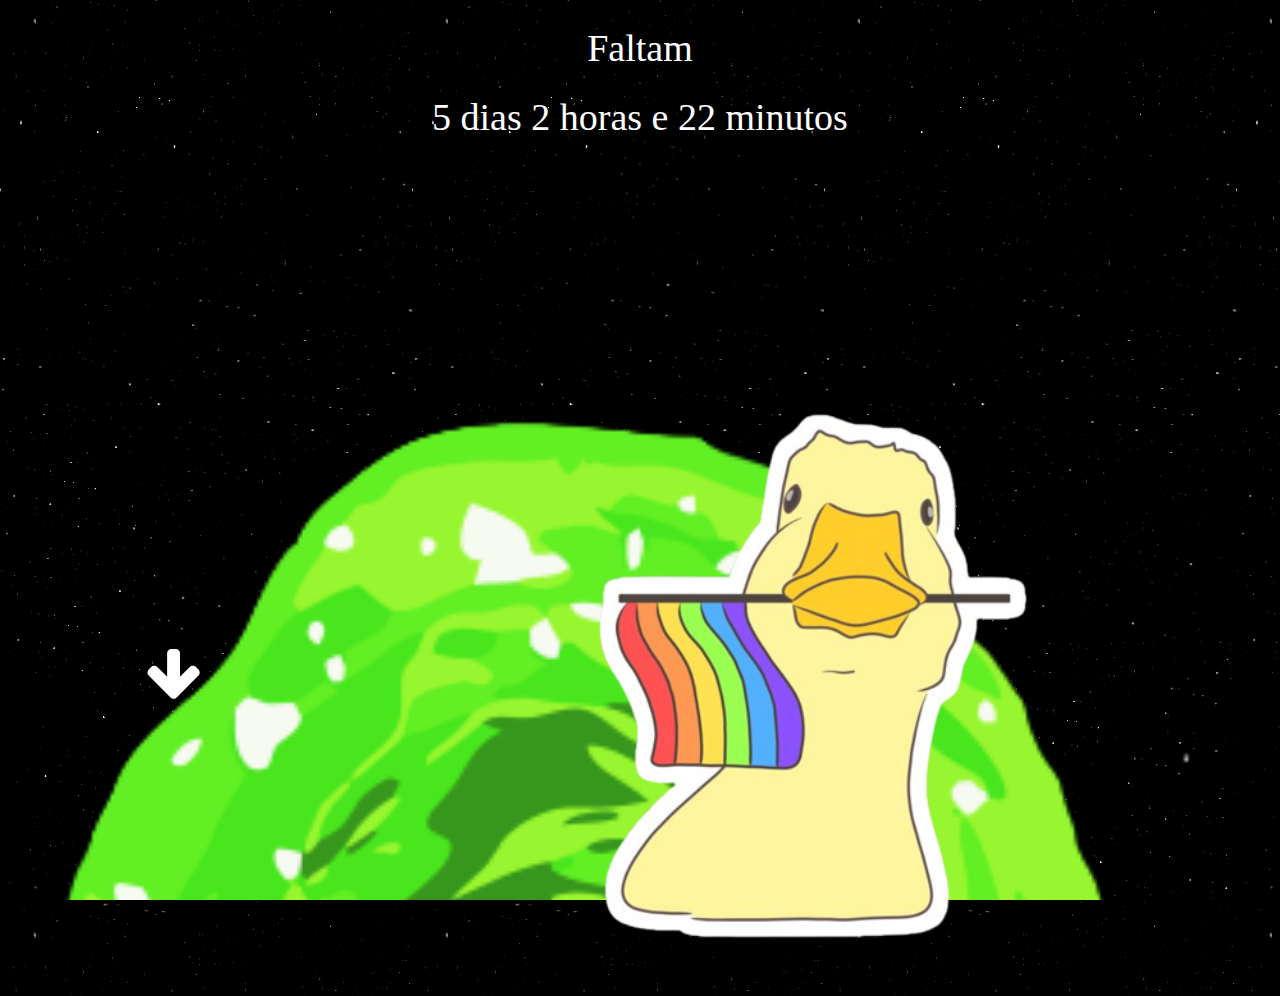
<file: trouxa.html>
<!DOCTYPE html>
<html lang="pt-BR">
  <head>
    <meta charset="UTF-8" />
    <meta http-equiv="X-UA-Compatible" content="IE=edge" />
    <meta name="viewport" content="width=device-width, initial-scale=1.0" />
    <title>Convite</title>
    <script src="script/jquery-3.6.1.min.js"></script>
    <link rel="stylesheet" href="css/estilo.css" />
    <link rel="stylesheet" href="font-awesome-4.7.0/css/font-awesome.min.css" />
    <script src="script/js.js"></script>
  </head>
  <body>
    <article id="background">
      <article id="container">
        <div id="cronometro">
          <p>Faltam</p>
          <p id="contador">5 dias 2 horas e 22 minutos</p>
        </div>
        <section id="principal">
          <p style="font-size: 44px">
            Olá trouxa,<br />
            vim aqui te convocar para meu aniversário de 18 anos, conto com a
            sua presença princesa
          </p>
        </section>
        <div id="seta-pato">
          <p><i class="fa fa-arrow-down"></i></p>
          <img src="imagens/patogay.png" alt="pato" />
        </div>
      </article>
      <section id="local">
        <p>Data: Dia 10 de Janeiro<i class="fa fa-calendar"></i></p>
        <p>Hora: 19:30 <i class="fa fa-clock-o"></i></p>
        <p>Local: Herys Burger <i class="fa fa-map-pin"></i></p>
      </section>
      <section id="mapa">
        <iframe
          src="https://www.google.com/maps/embed?pb=!1m18!1m12!1m3!1d3600.0675797033755!2d-49.09234362546928!3d-25.53612573709754!2m3!1f0!2f0!3f0!3m2!1i1024!2i768!4f13.1!3m3!1m2!1s0x94dcf45079a9ca29%3A0xd0a8d3ae0badae80!2sHerys%20Burger%20%2F%20Borda%20do%20Campo!5e0!3m2!1spt-BR!2sbr!4v1671492594469!5m2!1spt-BR!2sbr"
          width="100%"
          height="100%"
          style="border: 0"
          allowfullscreen=""
          loading="lazy"
          referrerpolicy="no-referrer-when-downgrade"
        ></iframe>
      </section>
    </article>
  </body>
</html>
</file>
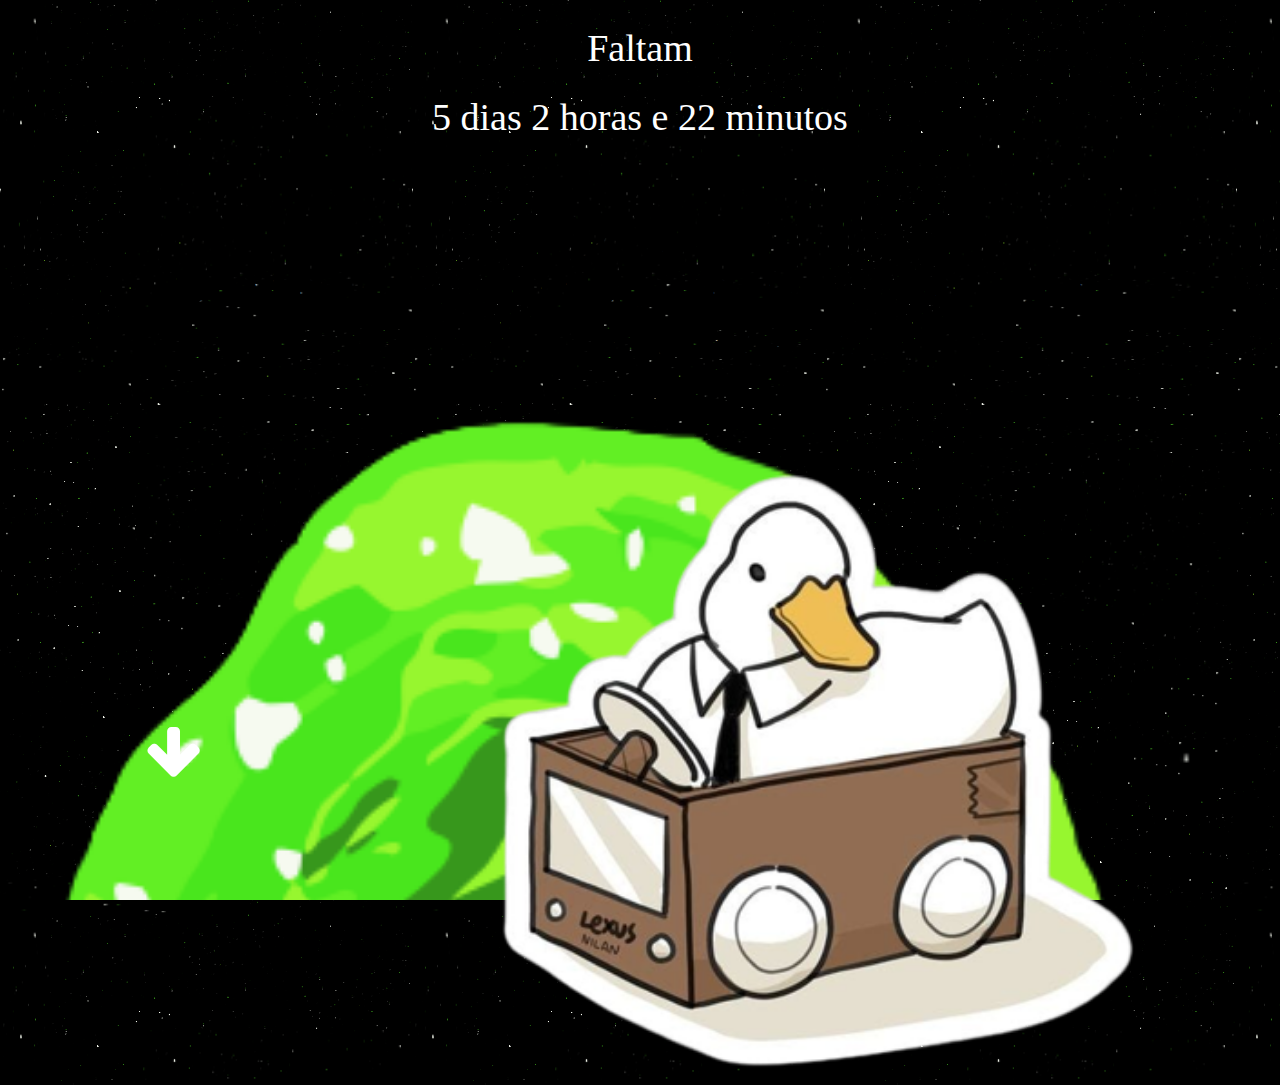
<file: veronika.html>
<!DOCTYPE html>
<html lang="pt-BR">
  <head>
    <meta charset="UTF-8" />
    <meta http-equiv="X-UA-Compatible" content="IE=edge" />
    <meta name="viewport" content="width=device-width, initial-scale=1.0" />
    <title>Convite</title>
    <script src="script/jquery-3.6.1.min.js"></script>
    <link rel="stylesheet" href="css/iphoneplus.css" />
    <link rel="stylesheet" href="css/estilo.css" />
    <link rel="stylesheet" href="font-awesome-4.7.0/css/font-awesome.min.css" />
    <script src="script/js.js"></script>
  </head>
  <body>
    <article id="background">
      <article id="container">
        <div id="cronometro">
          <p>Faltam</p>
          <p id="contador">5 dias 2 horas e 22 minutos</p>
        </div>
        <section id="principal">
          <p>
            Opa gata,<br />tudo bom? Então vim aqui te chamar para o meu
            aniversário de 18 anos, espero <br />
            vc lá
          </p>
        </section>
        <div id="seta-pato">
          <p><i class="fa fa-arrow-down"></i></p>
          <img src="imagens/pato.png" alt="pato" />
        </div>
      </article>
      <section id="local">
        <p>Data: Dia 10 de Janeiro<i class="fa fa-calendar"></i></p>
        <p>Hora: 19:30 <i class="fa fa-clock-o"></i></p>
        <p>Local: Herys Burger <i class="fa fa-map-pin"></i></p>
      </section>
      <section id="mapa">
        <iframe
          src="https://www.google.com/maps/embed?pb=!1m18!1m12!1m3!1d3600.0675797033755!2d-49.09234362546928!3d-25.53612573709754!2m3!1f0!2f0!3f0!3m2!1i1024!2i768!4f13.1!3m3!1m2!1s0x94dcf45079a9ca29%3A0xd0a8d3ae0badae80!2sHerys%20Burger%20%2F%20Borda%20do%20Campo!5e0!3m2!1spt-BR!2sbr!4v1671492594469!5m2!1spt-BR!2sbr"
          width="100%"
          height="100%"
          style="border: 0"
          allowfullscreen=""
          loading="lazy"
          referrerpolicy="no-referrer-when-downgrade"
        ></iframe>
      </section>
    </article>
  </body>
</html>
</file>
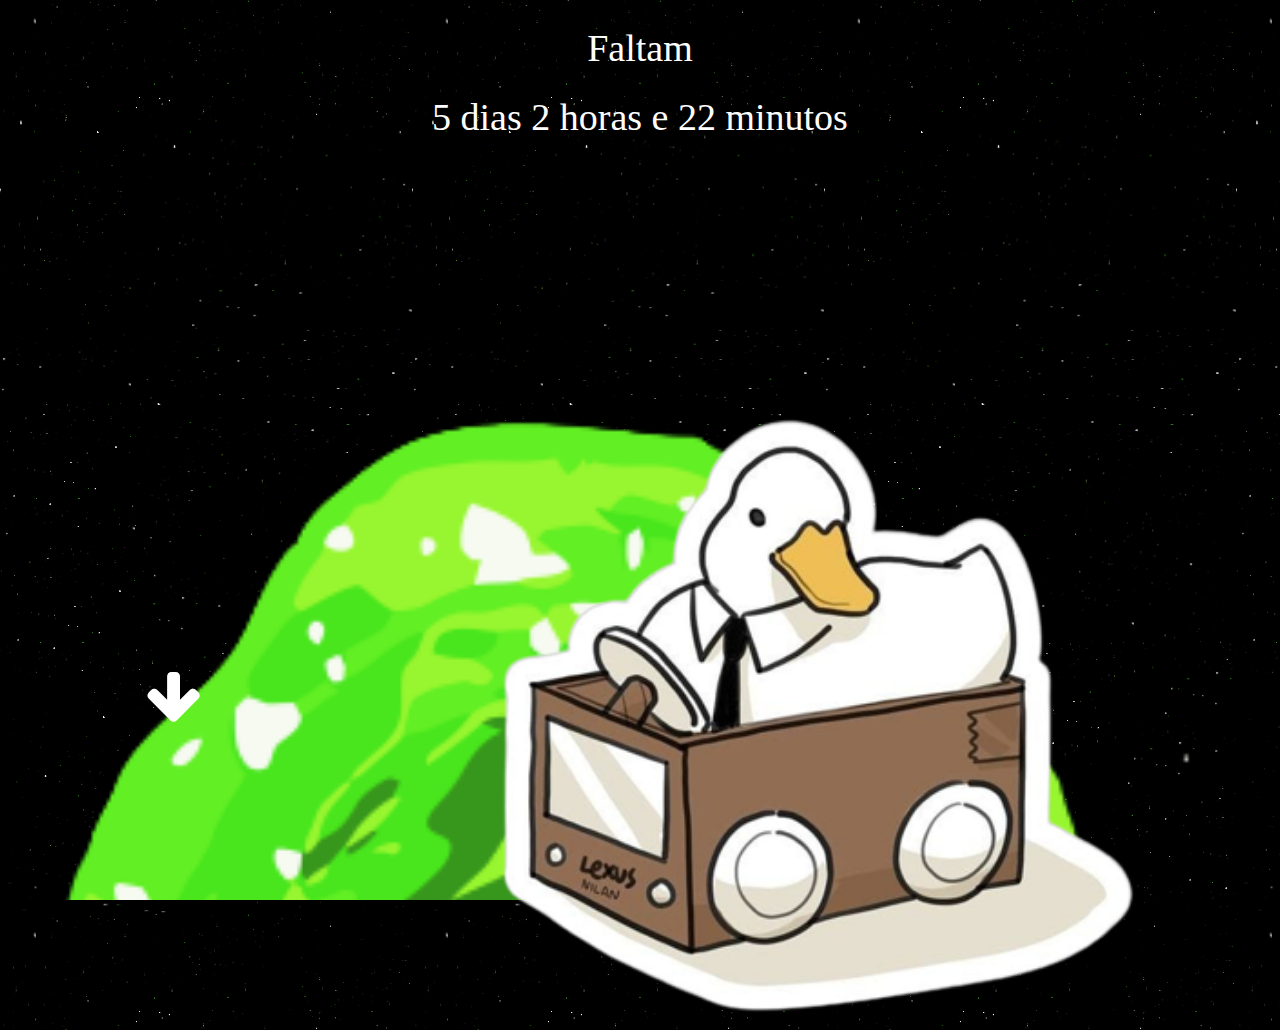
<file: vitinho.html>
<!DOCTYPE html>
<html lang="pt-BR">
  <head>
    <meta charset="UTF-8" />
    <meta http-equiv="X-UA-Compatible" content="IE=edge" />
    <meta name="viewport" content="width=device-width, initial-scale=1.0" />
    <title>Convite</title>
    <script src="script/jquery-3.6.1.min.js"></script>
    <link rel="stylesheet" href="css/estilo.css" />
    <link rel="stylesheet" href="css/iphoneplus.css" />
    <link rel="stylesheet" href="font-awesome-4.7.0/css/font-awesome.min.css" />
    <script src="script/js.js"></script>
  </head>
  <body>
    <article id="background">
      <article id="container">
        <div id="cronometro">
          <p>Faltam</p>
          <p id="contador">5 dias 2 horas e 22 minutos</p>
        </div>
        <section id="principal">
          <p>
            Opa vitinho,bom?<br />vim aqui te chamar para meu aniversário de 18
            anos, espero vc lá
          </p>
        </section>
        <div id="seta-pato">
          <p><i class="fa fa-arrow-down"></i></p>
          <img src="imagens/pato.png" alt="pato" />
        </div>
      </article>
      <section id="local">
        <p>Data: Dia 10 de Janeiro<i class="fa fa-calendar"></i></p>
        <p>Hora: 19:30 <i class="fa fa-clock-o"></i></p>
        <p>Local: Herys Burger <i class="fa fa-map-pin"></i></p>
      </section>
      <section id="mapa">
        <iframe
          src="https://www.google.com/maps/embed?pb=!1m18!1m12!1m3!1d3600.0675797033755!2d-49.09234362546928!3d-25.53612573709754!2m3!1f0!2f0!3f0!3m2!1i1024!2i768!4f13.1!3m3!1m2!1s0x94dcf45079a9ca29%3A0xd0a8d3ae0badae80!2sHerys%20Burger%20%2F%20Borda%20do%20Campo!5e0!3m2!1spt-BR!2sbr!4v1671492594469!5m2!1spt-BR!2sbr"
          width="100%"
          height="100%"
          style="border: 0"
          allowfullscreen=""
          loading="lazy"
          referrerpolicy="no-referrer-when-downgrade"
        ></iframe>
      </section>
    </article>
  </body>
</html>
</file>
<file: css/estilo.css>
@font-face {font-family: "Gabriel Weiss' Friends Font";src: url("//db.onlinewebfonts.com/t/0b7d8a39b62b28cf0cfe3cea90b8baa3.eot");src: url("//db.onlinewebfonts.com/t/0b7d8a39b62b28cf0cfe3cea90b8baa3.eot?#iefix") format("embedded-opentype"), url("//db.onlinewebfonts.com/t/0b7d8a39b62b28cf0cfe3cea90b8baa3.woff2") format("woff2"), url("//db.onlinewebfonts.com/t/0b7d8a39b62b28cf0cfe3cea90b8baa3.woff") format("woff"), url("//db.onlinewebfonts.com/t/0b7d8a39b62b28cf0cfe3cea90b8baa3.ttf") format("truetype"), url("//db.onlinewebfonts.com/t/0b7d8a39b62b28cf0cfe3cea90b8baa3.svg#Gabriel Weiss' Friends Font") format("svg");}
@import url('https://fonts.googleapis.com/css2?family=Chivo+Mono&display=swap');
*{
  margin: 0;
  box-sizing: border-box;
}

body, html{
  width: 100%;
  height: 100vh;
  background-image: url(fundo.png);
  display: flex;
  flex-direction: column;
  align-items: center;
  justify-content: center;
}

#background{
    background-image: url(portal34-removebg-preview.png);
    background-size: cover;
    width: 100%;
    height: 100%;
}

#container{
  width: 100%;
  height: 100%;
  display: grid;
  grid-template-areas: 
  'relogio'
  'texto'
  'seta pato';
  text-align: center;
}

.texto{
  animation: texto 2s;
}

@keyframes texto{
  0% { opacity: 0; }
  60% {opacity: 0;}
  100% { opacity: 1; }
}

.aparecer{
  animation: aparecer 1.8s;
}

@keyframes aparecer {
  0% { opacity: 0; }
  60% { opacity: 0; }
  100% { opacity: 1; }
}

.animar {
  animation: andar 1.8s;
}

@keyframes andar {
  from { width: 0;
          height: 0; 
          opacity: 0;}
  to   { width: 100%;
          height: 100%; 
        opacity: 1;}
}


#cronometro p{
  font-family: "Gabriel Weiss' Friends Font";
  color: #fff;
  font-size: 38px;
  margin-top: 2%;
}

#principal{
  margin: 0 ;
  display: flex;
  align-items: flex-end;
}

#principal p{
  font-family: "Gabriel Weiss' Friends Font";
  font-size: 48px;
  padding: 5% 5% 0;
}

#pato{
  display: flex;
  align-items: flex-end;
  justify-content: center;
  width: 100%;
  height: 100%;
}

img{
  width: 50%; 
}

#seta-pato p{
  color: #fff;
  font-size: 60px;
}

#seta-pato{
  display: flex;
  flex-direction: row;
  align-items: center;
  justify-content: space-around;
}

#local{
  display: none;
  color: #fff;
  margin: 10% 0   5% 5%;
  padding-bottom: 5%;
  font-family: 'Chivo Mono', monospace;
  font-size: 26px;
}

#local i{
  margin-left: 5%;
}

#mapa{
  display: none;
  width: 85%;
  padding-bottom: 7.5%;
  margin:auto;
}

#mapa iframe{
  border-radius: 10px;
}

#secret{
  width: 100% ;
  display: flex;
  flex-direction: column;
  justify-content: center;
  align-items: center;
  padding-bottom: 5%;
}

#secret img{
  border-radius: 25px;
}

#secret p{
  color: #fff;
  font-family: 'Chivo Mono', monospace;
  font-size: 22px ;
}
</file>
<file: css/iphoneplus.css>
@font-face {font-family: "Gabriel Weiss' Friends Font";src: url("//db.onlinewebfonts.com/t/0b7d8a39b62b28cf0cfe3cea90b8baa3.eot");src: url("//db.onlinewebfonts.com/t/0b7d8a39b62b28cf0cfe3cea90b8baa3.eot?#iefix") format("embedded-opentype"), url("//db.onlinewebfonts.com/t/0b7d8a39b62b28cf0cfe3cea90b8baa3.woff2") format("woff2"), url("//db.onlinewebfonts.com/t/0b7d8a39b62b28cf0cfe3cea90b8baa3.woff") format("woff"), url("//db.onlinewebfonts.com/t/0b7d8a39b62b28cf0cfe3cea90b8baa3.ttf") format("truetype"), url("//db.onlinewebfonts.com/t/0b7d8a39b62b28cf0cfe3cea90b8baa3.svg#Gabriel Weiss' Friends Font") format("svg");}
@import url('https://fonts.googleapis.com/css2?family=Chivo+Mono&display=swap');
@media only screen and (max-width: 375px){
*{
  margin: 0;
  box-sizing: border-box;
}

body, html{
  width: 100%;
  height: 100vh;
  background-image: url(fundo.png);
  display: flex;
  flex-direction: column;
  align-items: center;
  justify-content: center;
}

#background{
    background-image: url(portal34-removebg-preview.png);
    background-size: cover;
    width: 100%;
    height: 100%;
}

#container{
  width: 100%;
  height: 100%;
  display: grid;
  grid-template-areas: 
  'relogio'
  'texto'
  'seta pato';
  text-align: center;
}

.texto{
  animation: texto 2s;
}

@keyframes texto{
  0% { opacity: 0; }
  60% {opacity: 0;}
  100% { opacity: 1; }
}

.aparecer{
  animation: aparecer 1.8s;
}

@keyframes aparecer {
  0% { opacity: 0; }
  60% { opacity: 0; }
  100% { opacity: 1; }
}

.animar {
  animation: andar 1.8s;
}

@keyframes andar {
  from { width: 0;
          height: 0; 
          opacity: 0;}
  to   { width: 100%;
          height: 100%; 
        opacity: 1;}
}


#cronometro p{
  font-family: "Gabriel Weiss' Friends Font";
  color: #fff;
  font-size: 37px;
  margin-top: 2%;
}

#principal{
  padding-top: 10%;
  margin: 0;
  display: flex;
  align-items: flex-end;
}

#principal p{
  font-family: "Gabriel Weiss' Friends Font";
  font-size: 44px;
  padding: 5% 5% 0;
}

#pato{
  display: flex;
  align-items: flex-end;
  justify-content: center;
  width: 100%;
  height: 100%;
}

img{
  width: 50%; 
}

#seta-pato p{
  color: #fff;
  font-size: 60px;
}

#seta-pato{
  display: flex;
  flex-direction: row;
  align-items: center;
  justify-content: space-around;
}

#local{
  display: none;
  color: #fff;
  margin: 50% 0   5% 5%;
  padding-bottom: 5%;
  font-family: 'Chivo Mono', monospace;
  font-size: 24px;
}

#local i{
  margin-left: 5%;
}

#mapa{
  display: none;
  width: 85%;
  padding-bottom: 7.5%;
  margin:auto;
}

#mapa iframe{
  border-radius: 10px;
}
}
</file>
